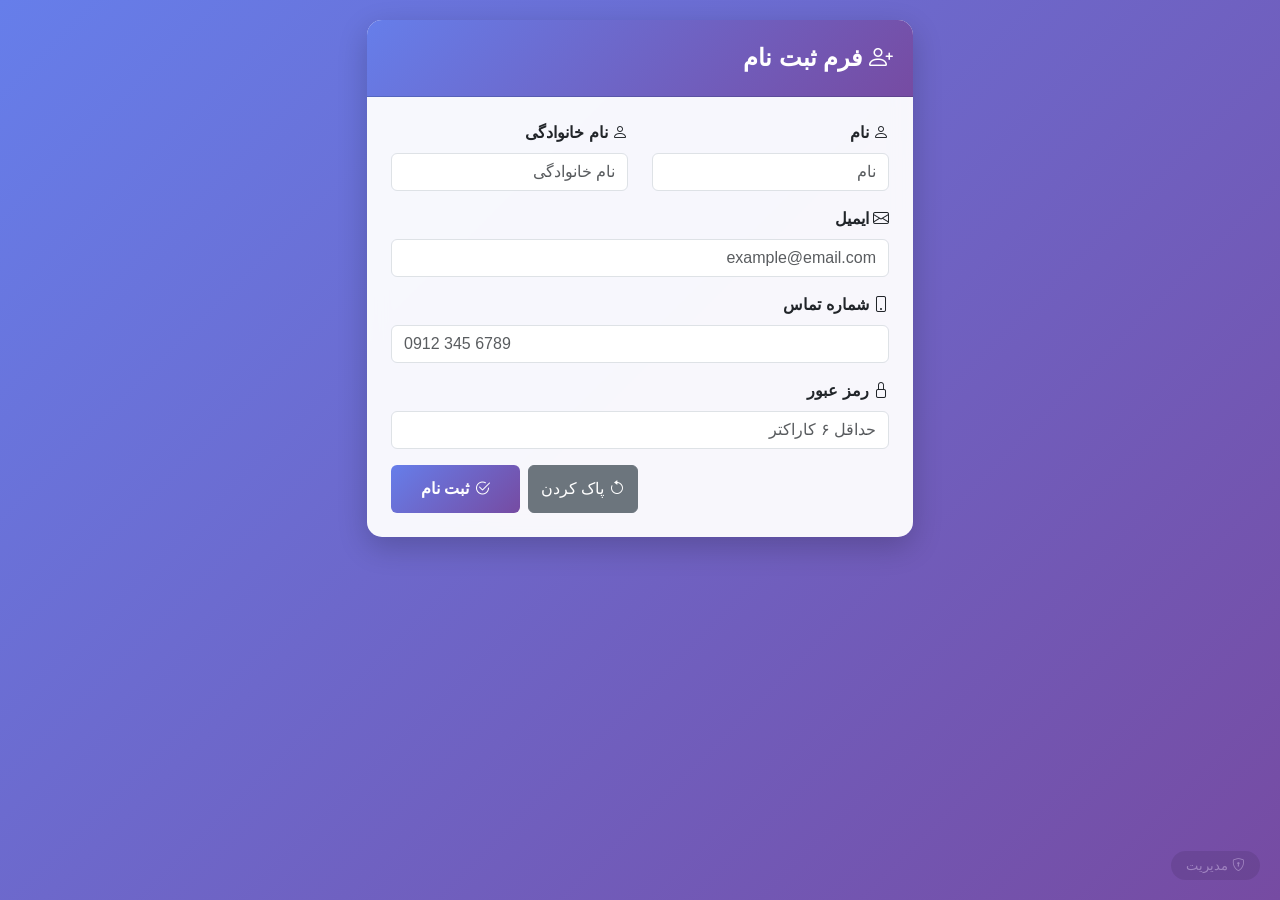
<file: index.html>
<!DOCTYPE html>
<html lang="fa" dir="rtl">
<head>
    <meta charset="UTF-8">
    <meta name="viewport" content="width=device-width, initial-scale=1.0">
    <title>فرم ثبت نام</title>
    <!-- Bootstrap CSS -->
    <link href="https://cdn.jsdelivr.net/npm/bootstrap@5.3.0-alpha1/dist/css/bootstrap.min.css" rel="stylesheet">
    <link rel="stylesheet" href="https://cdn.jsdelivr.net/npm/bootstrap-icons@1.11.1/font/bootstrap-icons.css">
    <style>
        body {
            background: linear-gradient(135deg, #667eea 0%, #764ba2 100%);
            min-height: 100vh;
            padding: 20px;
            font-family: 'Segoe UI', Tahoma, Geneva, Verdana, sans-serif;
        }
        .card {
            border-radius: 15px;
            box-shadow: 0 10px 30px rgba(0,0,0,0.2);
            border: none;
            backdrop-filter: blur(10px);
            background: rgba(255, 255, 255, 0.95);
        }
        .card-header {
            background: linear-gradient(135deg, #667eea 0%, #764ba2 100%);
            color: white;
            border-radius: 15px 15px 0 0 !important;
            padding: 20px;
            font-weight: bold;
            font-size: 1.5rem;
        }
        .btn-primary {
            background: linear-gradient(135deg, #667eea 0%, #764ba2 100%);
            border: none;
            padding: 12px 30px;
            font-weight: bold;
            transition: all 0.3s;
        }
        .btn-primary:hover {
            transform: translateY(-2px);
            box-shadow: 0 5px 15px rgba(102, 126, 234, 0.4);
        }
        .form-control:focus {
            border-color: #667eea;
            box-shadow: 0 0 0 0.2rem rgba(102, 126, 234, 0.25);
        }
        .toast-container {
            position: fixed;
            top: 20px;
            left: 20px;
            z-index: 9999;
        }
        .admin-link {
            position: fixed;
            bottom: 20px;
            right: 20px;
            opacity: 0.3;
            transition: all 0.3s;
            font-size: 0.8rem;
            color: white;
            text-decoration: none;
            background: rgba(0,0,0,0.3);
            padding: 5px 15px;
            border-radius: 20px;
        }
        .admin-link:hover {
            opacity: 1;
            background: rgba(0,0,0,0.6);
            color: white;
        }
    </style>
</head>
<body>

<div class="container">
    <div class="row justify-content-center">
        <div class="col-lg-6">
            <div class="card">
                <div class="card-header">
                    <i class="bi bi-person-plus"></i> فرم ثبت نام
                </div>
                <div class="card-body p-4">
                    <form id="registerForm">
                        <div class="row">
                            <div class="col-md-6 mb-3">
                                <label for="firstName" class="form-label fw-bold">
                                    <i class="bi bi-person"></i> نام
                                </label>
                                <input type="text" class="form-control" id="firstName" placeholder="نام" required>
                            </div>
                            <div class="col-md-6 mb-3">
                                <label for="lastName" class="form-label fw-bold">
                                    <i class="bi bi-person"></i> نام خانوادگی
                                </label>
                                <input type="text" class="form-control" id="lastName" placeholder="نام خانوادگی" required>
                            </div>
                        </div>
                        <div class="mb-3">
                            <label for="email" class="form-label fw-bold">
                                <i class="bi bi-envelope"></i> ایمیل
                            </label>
                            <input type="email" class="form-control" id="email" placeholder="example@email.com" required>
                        </div>
                        <div class="mb-3">
                            <label for="phone" class="form-label fw-bold">
                                <i class="bi bi-phone"></i> شماره تماس
                            </label>
                            <input type="tel" class="form-control" id="phone" placeholder="0912 345 6789" required>
                        </div>
                        <div class="mb-3">
                            <label for="password" class="form-label fw-bold">
                                <i class="bi bi-lock"></i> رمز عبور
                            </label>
                            <input type="password" class="form-control" id="password" placeholder="حداقل ۶ کاراکتر" required minlength="6">
                        </div>
                        <div class="d-grid gap-2 d-md-flex justify-content-md-end">
                            <button type="reset" class="btn btn-secondary me-md-2">
                                <i class="bi bi-arrow-counterclockwise"></i> پاک کردن
                            </button>
                            <button type="submit" class="btn btn-primary">
                                <i class="bi bi-check2-circle"></i> ثبت نام
                            </button>
                        </div>
                    </form>
                </div>
            </div>
        </div>
    </div>
</div>

<!-- لینک مخفی به صفحه مدیریت -->
<a href="admin.html" class="admin-link" title="ورود به پنل مدیریت">
    <i class="bi bi-shield-lock"></i> مدیریت
</a>

<!-- Toast notification -->
<div class="toast-container">
    <div id="successToast" class="toast align-items-center text-white bg-success border-0" role="alert">
        <div class="d-flex">
            <div class="toast-body">
                <i class="bi bi-check-circle-fill me-2"></i> با موفقیت ثبت نام کردید! 🎉
            </div>
            <button type="button" class="btn-close btn-close-white me-2 m-auto" data-bs-dismiss="toast"></button>
        </div>
    </div>
</div>

<!-- Bootstrap JS -->
<script src="https://cdn.jsdelivr.net/npm/bootstrap@5.3.0-alpha1/dist/js/bootstrap.bundle.min.js"></script>

<script>
    let users = [];

    function loadUsers() {
        const storedUsers = localStorage.getItem('registeredUsers');
        if (storedUsers) {
            users = JSON.parse(storedUsers);
        }
    }

    function saveUsers() {
        localStorage.setItem('registeredUsers', JSON.stringify(users));
    }

    function showToast(message) {
        const toast = document.getElementById('successToast');
        const bsToast = new bootstrap.Toast(toast);
        toast.querySelector('.toast-body').innerHTML = `<i class="bi bi-check-circle-fill me-2"></i> ${message}`;
        bsToast.show();
    }

    document.getElementById('registerForm').addEventListener('submit', function(e) {
        e.preventDefault();

        const firstName = document.getElementById('firstName').value.trim();
        const lastName = document.getElementById('lastName').value.trim();
        const email = document.getElementById('email').value.trim();
        const phone = document.getElementById('phone').value.trim();
        const password = document.getElementById('password').value;

        if (!firstName || !lastName || !email || !phone || !password) {
            alert('لطفاً تمام فیلدها را پر کنید!');
            return;
        }

        if (password.length < 6) {
            alert('رمز عبور باید حداقل ۶ کاراکتر باشد!');
            return;
        }

        if (users.some(user => user.email === email)) {
            alert('این ایمیل قبلاً ثبت نام کرده است!');
            return;
        }

        const newUser = {
            id: Date.now(),
            firstName,
            lastName,
            email,
            phone,
            registerDate: new Date().toLocaleDateString('fa-IR'),
            registerTime: new Date().toLocaleTimeString('fa-IR')
        };

        users.push(newUser);
        saveUsers();
        showToast('با موفقیت ثبت نام کردید! 🎉');
        document.getElementById('registerForm').reset();
    });

    loadUsers();
</script>

</body>
</html>
</file>
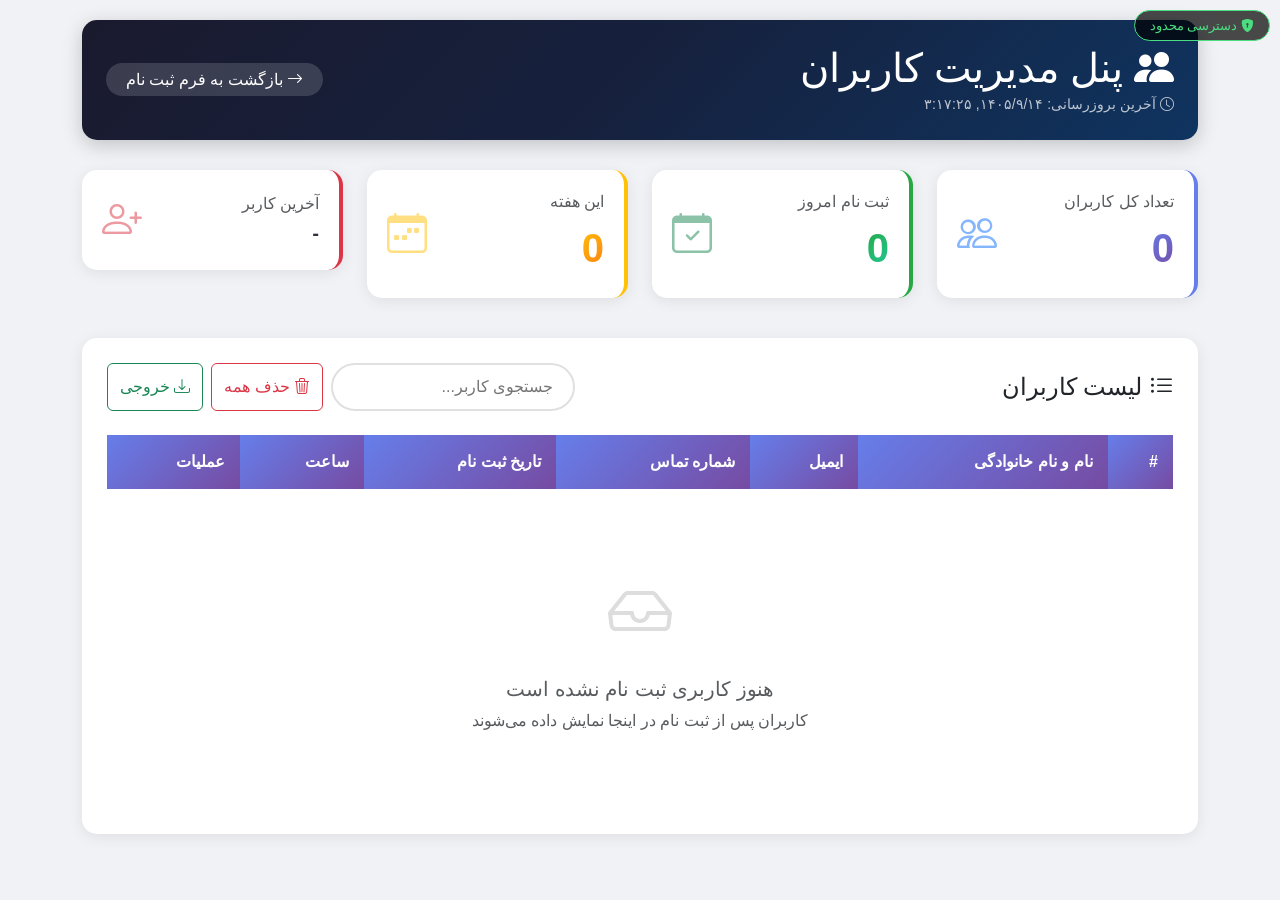
<file: admin.html>
<!DOCTYPE html>
<html lang="fa" dir="rtl">
<head>
    <meta charset="UTF-8">
    <meta name="viewport" content="width=device-width, initial-scale=1.0">
    <title>پنل مدیریت کاربران</title>
    <!-- Bootstrap CSS -->
    <link href="https://cdn.jsdelivr.net/npm/bootstrap@5.3.0-alpha1/dist/css/bootstrap.min.css" rel="stylesheet">
    <link rel="stylesheet" href="https://cdn.jsdelivr.net/npm/bootstrap-icons@1.11.1/font/bootstrap-icons.css">
    <style>
        body {
            background: #f0f2f5;
            padding: 20px;
            font-family: 'Segoe UI', Tahoma, Geneva, Verdana, sans-serif;
        }
        .admin-header {
            background: linear-gradient(135deg, #1a1a2e 0%, #16213e 50%, #0f3460 100%);
            color: white;
            padding: 20px 0;
            border-radius: 15px;
            margin-bottom: 30px;
            box-shadow: 0 5px 20px rgba(0,0,0,0.2);
        }
        .stat-card {
            background: white;
            border-radius: 15px;
            padding: 20px;
            box-shadow: 0 3px 15px rgba(0,0,0,0.08);
            transition: all 0.3s;
            border-right: 4px solid #667eea;
        }
        .stat-card:hover {
            transform: translateY(-5px);
            box-shadow: 0 8px 25px rgba(0,0,0,0.12);
        }
        .stat-number {
            font-size: 2.5rem;
            font-weight: bold;
            background: linear-gradient(135deg, #667eea 0%, #764ba2 100%);
            -webkit-background-clip: text;
            -webkit-text-fill-color: transparent;
        }
        .user-table-card {
            background: white;
            border-radius: 15px;
            padding: 25px;
            box-shadow: 0 3px 15px rgba(0,0,0,0.08);
        }
        .table thead th {
            background: linear-gradient(135deg, #667eea 0%, #764ba2 100%);
            color: white;
            border: none;
            padding: 15px;
        }
        .table tbody td {
            vertical-align: middle;
            padding: 12px 15px;
        }
        .table tbody tr:hover {
            background-color: #f8f9ff;
            transition: all 0.3s;
        }
        .badge-status {
            background: #28a745;
            color: white;
            padding: 5px 12px;
            border-radius: 20px;
            font-size: 0.8rem;
        }
        .btn-danger {
            background: #dc3545;
            border: none;
            transition: all 0.3s;
        }
        .btn-danger:hover {
            background: #c82333;
            transform: scale(1.05);
        }
        .back-link {
            color: white;
            text-decoration: none;
            padding: 8px 20px;
            background: rgba(255,255,255,0.15);
            border-radius: 25px;
            transition: all 0.3s;
        }
        .back-link:hover {
            background: rgba(255,255,255,0.25);
            color: white;
        }
        .search-box {
            border-radius: 25px;
            padding: 10px 20px;
            border: 2px solid #e0e0e0;
            transition: all 0.3s;
        }
        .search-box:focus {
            border-color: #667eea;
            box-shadow: 0 0 0 0.2rem rgba(102, 126, 234, 0.25);
        }
        .empty-state {
            padding: 60px 20px;
            text-align: center;
        }
        .empty-state i {
            font-size: 4rem;
            color: #ddd;
        }
        .protection-badge {
            position: fixed;
            top: 10px;
            right: 10px;
            background: rgba(0,0,0,0.7);
            color: #4ade80;
            padding: 5px 15px;
            border-radius: 20px;
            font-size: 0.8rem;
            border: 1px solid #4ade80;
        }
    </style>
</head>
<body>

<!-- نشان امنیت -->
<div class="protection-badge">
    <i class="bi bi-shield-lock-fill"></i> دسترسی محدود
</div>

<div class="container">
    <!-- هدر -->
    <div class="admin-header p-4">
        <div class="d-flex justify-content-between align-items-center">
            <div>
                <h1 class="mb-0">
                    <i class="bi bi-people-fill"></i> پنل مدیریت کاربران
                </h1>
                <small class="text-light opacity-75">
                    <i class="bi bi-clock"></i> آخرین بروزرسانی: <span id="lastUpdate"></span>
                </small>
            </div>
            <div>
                <a href="index.html" class="back-link">
                    <i class="bi bi-arrow-right"></i> بازگشت به فرم ثبت نام
                </a>
            </div>
        </div>
    </div>

    <!-- آمار -->
    <div class="row mb-4">
        <div class="col-md-3 mb-3">
            <div class="stat-card">
                <div class="d-flex justify-content-between align-items-center">
                    <div>
                        <p class="text-muted mb-1">تعداد کل کاربران</p>
                        <span class="stat-number" id="totalUsers">0</span>
                    </div>
                    <i class="bi bi-people fs-1 text-primary opacity-50"></i>
                </div>
            </div>
        </div>
        <div class="col-md-3 mb-3">
            <div class="stat-card" style="border-right-color: #28a745;">
                <div class="d-flex justify-content-between align-items-center">
                    <div>
                        <p class="text-muted mb-1">ثبت نام امروز</p>
                        <span class="stat-number" style="background: linear-gradient(135deg, #28a745 0%, #20c997 100%); -webkit-background-clip: text; -webkit-text-fill-color: transparent;" id="todayUsers">0</span>
                    </div>
                    <i class="bi bi-calendar-check fs-1 text-success opacity-50"></i>
                </div>
            </div>
        </div>
        <div class="col-md-3 mb-3">
            <div class="stat-card" style="border-right-color: #ffc107;">
                <div class="d-flex justify-content-between align-items-center">
                    <div>
                        <p class="text-muted mb-1">این هفته</p>
                        <span class="stat-number" style="background: linear-gradient(135deg, #ffc107 0%, #fd7e14 100%); -webkit-background-clip: text; -webkit-text-fill-color: transparent;" id="weekUsers">0</span>
                    </div>
                    <i class="bi bi-calendar-week fs-1 text-warning opacity-50"></i>
                </div>
            </div>
        </div>
        <div class="col-md-3 mb-3">
            <div class="stat-card" style="border-right-color: #dc3545;">
                <div class="d-flex justify-content-between align-items-center">
                    <div>
                        <p class="text-muted mb-1">آخرین کاربر</p>
                        <span class="stat-number" style="font-size: 1.2rem; -webkit-text-fill-color: #333;" id="lastUser">-</span>
                    </div>
                    <i class="bi bi-person-plus fs-1 text-danger opacity-50"></i>
                </div>
            </div>
        </div>
    </div>

    <!-- جدول کاربران -->
    <div class="user-table-card">
        <div class="d-flex justify-content-between align-items-center mb-4">
            <h4 class="mb-0">
                <i class="bi bi-list-ul"></i> لیست کاربران
            </h4>
            <div class="d-flex gap-2">
                <input type="text" class="search-box" id="searchInput" placeholder="جستجوی کاربر..." onkeyup="searchUsers()">
                <button class="btn btn-outline-danger" onclick="deleteAllUsers()">
                    <i class="bi bi-trash3"></i> حذف همه
                </button>
                <button class="btn btn-outline-success" onclick="exportData()">
                    <i class="bi bi-download"></i> خروجی
                </button>
            </div>
        </div>

        <div class="table-responsive">
            <table class="table table-hover">
                <thead>
                    <tr>
                        <th>#</th>
                        <th>نام و نام خانوادگی</th>
                        <th>ایمیل</th>
                        <th>شماره تماس</th>
                        <th>تاریخ ثبت نام</th>
                        <th>ساعت</th>
                        <th>عملیات</th>
                    </tr>
                </thead>
                <tbody id="usersTableBody">
                    <!-- کاربران توسط JavaScript اضافه می‌شوند -->
                </tbody>
            </table>
        </div>

        <!-- حالت خالی -->
        <div id="emptyState" class="empty-state d-none">
            <i class="bi bi-inbox"></i>
            <h5 class="mt-3 text-muted">هنوز کاربری ثبت نام نشده است</h5>
            <p class="text-muted">کاربران پس از ثبت نام در اینجا نمایش داده می‌شوند</p>
        </div>
    </div>
</div>

<!-- Bootstrap JS -->
<script src="https://cdn.jsdelivr.net/npm/bootstrap@5.3.0-alpha1/dist/js/bootstrap.bundle.min.js"></script>

<script>
    let users = [];
    let filteredUsers = [];

    // بارگذاری کاربران
    function loadUsers() {
        const storedUsers = localStorage.getItem('registeredUsers');
        if (storedUsers) {
            users = JSON.parse(storedUsers);
            filteredUsers = [...users];
        } else {
            users = [];
            filteredUsers = [];
        }
        renderUsers();
        updateStats();
    }

    // ذخیره کاربران
    function saveUsers() {
        localStorage.setItem('registeredUsers', JSON.stringify(users));
    }

    // رندر جدول
    function renderUsers() {
        const tbody = document.getElementById('usersTableBody');
        const emptyState = document.getElementById('emptyState');

        if (filteredUsers.length === 0) {
            tbody.innerHTML = '';
            emptyState.classList.remove('d-none');
            return;
        }

        emptyState.classList.add('d-none');
        
        let html = '';
        filteredUsers.forEach((user, index) => {
            const realIndex = users.indexOf(user);
            html += `
                <tr>
                    <td>${index + 1}</td>
                    <td><strong>${user.firstName} ${user.lastName}</strong></td>
                    <td><i class="bi bi-envelope text-muted"></i> ${user.email}</td>
                    <td><i class="bi bi-phone text-muted"></i> ${user.phone}</td>
                    <td>${user.registerDate || 'نامشخص'}</td>
                    <td>${user.registerTime || 'نامشخص'}</td>
                    <td>
                        <button class="btn btn-sm btn-danger" onclick="deleteUser(${realIndex})">
                            <i class="bi bi-trash"></i>
                        </button>
                    </td>
                </tr>
            `;
        });
        tbody.innerHTML = html;
    }

    // جستجو
    function searchUsers() {
        const query = document.getElementById('searchInput').value.toLowerCase().trim();
        if (query === '') {
            filteredUsers = [...users];
        } else {
            filteredUsers = users.filter(user => 
                user.firstName.toLowerCase().includes(query) ||
                user.lastName.toLowerCase().includes(query) ||
                user.email.toLowerCase().includes(query) ||
                user.phone.includes(query)
            );
        }
        renderUsers();
    }

    // حذف کاربر
    function deleteUser(index) {
        if (confirm('آیا از حذف این کاربر مطمئن هستید؟')) {
            users.splice(index, 1);
            saveUsers();
            filteredUsers = [...users];
            renderUsers();
            updateStats();
        }
    }

    // حذف همه کاربران
    function deleteAllUsers() {
        if (users.length === 0) {
            alert('هیچ کاربری برای حذف وجود ندارد!');
            return;
        }
        if (confirm('آیا از حذف همه کاربران مطمئن هستید؟ این عمل غیرقابل بازگشت است!')) {
            users = [];
            saveUsers();
            filteredUsers = [];
            renderUsers();
            updateStats();
        }
    }

    // بروزرسانی آمار
    function updateStats() {
        document.getElementById('totalUsers').textContent = users.length;
        
        // امروز
        const today = new Date().toLocaleDateString('fa-IR');
        const todayUsers = users.filter(user => user.registerDate === today).length;
        document.getElementById('todayUsers').textContent = todayUsers;
        
        // این هفته
        const now = new Date();
        const weekStart = new Date(now);
        weekStart.setDate(now.getDate() - now.getDay() + 1);
        const weekUsers = users.filter(user => {
            if (!user.registerDate) return false;
            const userDate = new Date(user.registerDate.split('/').reverse().join('/'));
            return userDate >= weekStart;
        }).length;
        document.getElementById('weekUsers').textContent = weekUsers;
        
        // آخرین کاربر
        if (users.length > 0) {
            const last = users[users.length - 1];
            document.getElementById('lastUser').textContent = `${last.firstName} ${last.lastName}`;
        } else {
            document.getElementById('lastUser').textContent = '-';
        }

        // آخرین بروزرسانی
        document.getElementById('lastUpdate').textContent = new Date().toLocaleString('fa-IR');
    }

    // خروجی گرفتن از داده‌ها
    function exportData() {
        if (users.length === 0) {
            alert('هیچ کاربری برای خروجی گرفتن وجود ندارد!');
            return;
        }
        const dataStr = JSON.stringify(users, null, 2);
        const blob = new Blob([dataStr], {type: 'application/json'});
        const url = URL.createObjectURL(blob);
        const a = document.createElement('a');
        a.href = url;
        a.download = `users_backup_${new Date().toISOString().slice(0,10)}.json`;
        a.click();
        URL.revokeObjectURL(url);
    }

    // بارگذاری اولیه
    loadUsers();

    // بروزرسانی خودکار هر 30 ثانیه
    setInterval(() => {
        loadUsers();
    }, 30000);
</script>

</body>
</html>
</file>
